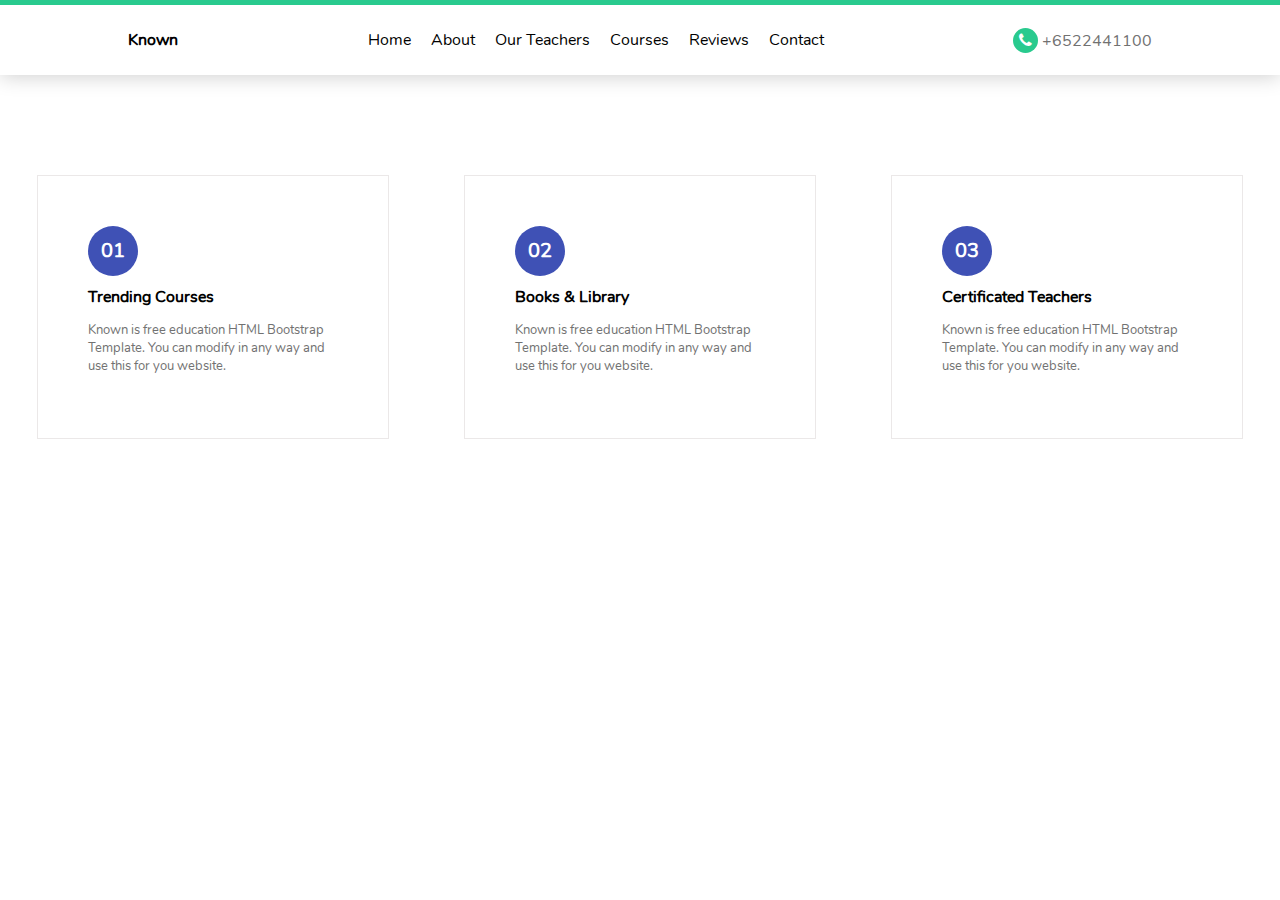
<file: 4.FIRST SITE - DURING COURSE/index.html>
<!DOCTYPE html>
<html lang="en">

<head>
    <meta charset="UTF-8">
    <meta name="viewport" content="width=device-width, initial-scale=1.0">
    <title>Document</title>
    <link rel="stylesheet" href="./style.css">
    <link rel="stylesheet" href="https://cdnjs.cloudflare.com/ajax/libs/font-awesome/4.7.0/css/font-awesome.min.css">
</head>

<body>
    <header>
        <a href="./" class="logo">Known</a>

        <nav>
            <ul>
                <li><a>Home</a></li>
                <li><a>About</a></li>
                <li><a>Our Teachers</a></li>
                <li><a>Courses</a></li>
                <li><a>Reviews</a></li>
                <li><a>Contact</a></li>
            </ul>
        </nav>

        <div class="phone-number">
            <span class="fa fa-phone"></span>
            <a href="tel:+6522441100">+6522441100</a>
        </div>

    </header>

    <main>
        <section class="container">
            <div class="box">
                <div class="number">01</div>
                <h4>Trending Courses</h4>
                <p>Known is free education HTML Bootstrap Template. You can modify in any way and use this for you
                    website.</p>
            </div>

            <div class="box">
                <div class="number">02</div>
                <h4>Books & Library</h4>
                <p>Known is free education HTML Bootstrap Template. You can modify in any way and use this for you
                    website.</p>
            </div>

            <div class="box">
                <div class="number">03</div>
                <h4>Certificated Teachers</h4>
                <p>Known is free education HTML Bootstrap Template. You can modify in any way and use this for you
                    website.</p>
            </div>
        </section>
    </main>
</body>

</html>
</file>
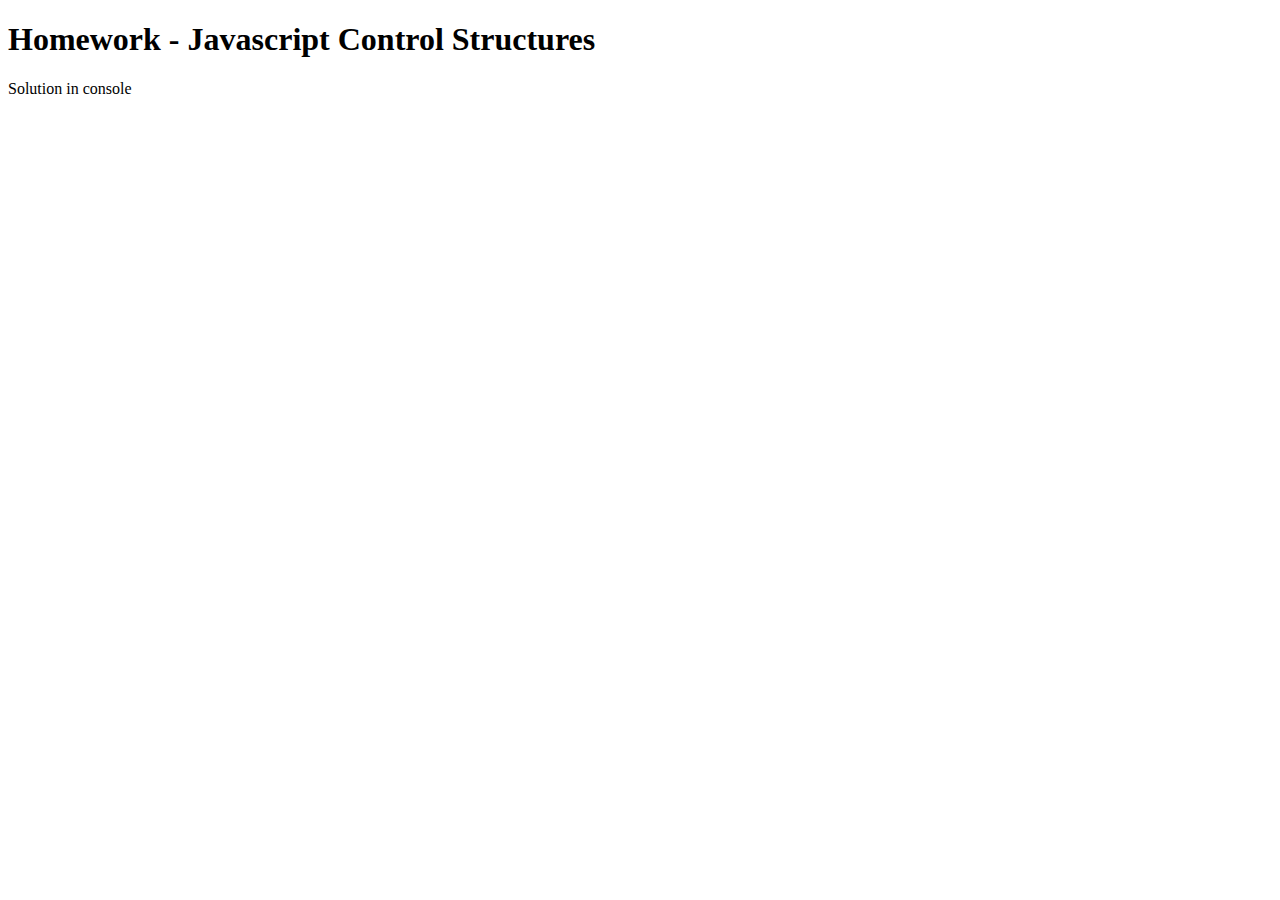
<file: 6.Javascript Control Structures/index.html>
<!DOCTYPE html>
<html lang="en">

<head>
    <title>Homework - Javascript Control Structures</title>
</head>

<body>
    <h1>Homework - Javascript Control Structures</h1>
    <p>Solution in console</p>
    <script src="script.js"></script>
</body>

</html>
</file>
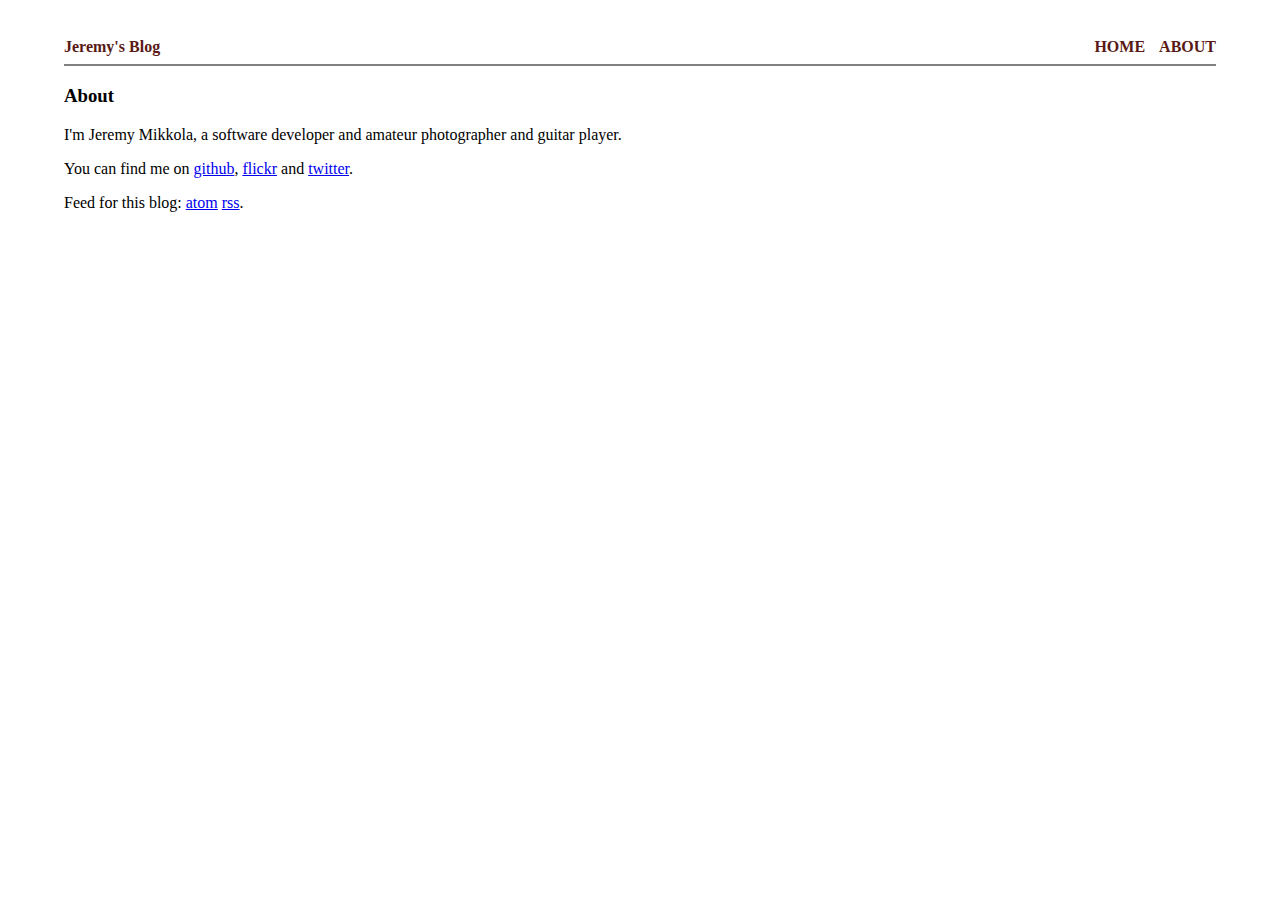
<file: 1.HTML/about.html>
<!DOCTYPE html>
<html lang="en" font="Times New Roman">

<head>
    <title>Jeremy's Blog</title>
</head>

<body style="margin-top: 3%; margin-left: 5%; margin-right: 5%; margin-bottom: 3%;">
    <header style="color:#591a15;">
        <b style="text-align: left;">Jeremy's Blog</b>
        <span style="float: right;">
            <a href="./home.html" style="text-decoration: none; color: inherit; font-weight: bold;">HOME</a>
            <a href="./about.html"
                style=" text-decoration: none; color: inherit; font-weight: bold; margin-left: 10px;">ABOUT</a>
        </span>
        <hr style="border-style: solid;">
    </header>

    <h3>About</h3>

    <p>I'm Jeremy Mikkola, a software developer and amateur photographer and guitar player.</p>
    <p>
        You can find me on <a href="https://github.com/">github</a>, <a href="https://www.flickr.com/">flickr</a>
        and <a href="https://twitter.com/">twitter</a>.
    </p>
    <p>Feed for this blog: <a href="https://atom.io/">atom</a> <a href="https://rss.com/">rss</a>.</p>
</body>

</html>
</file>
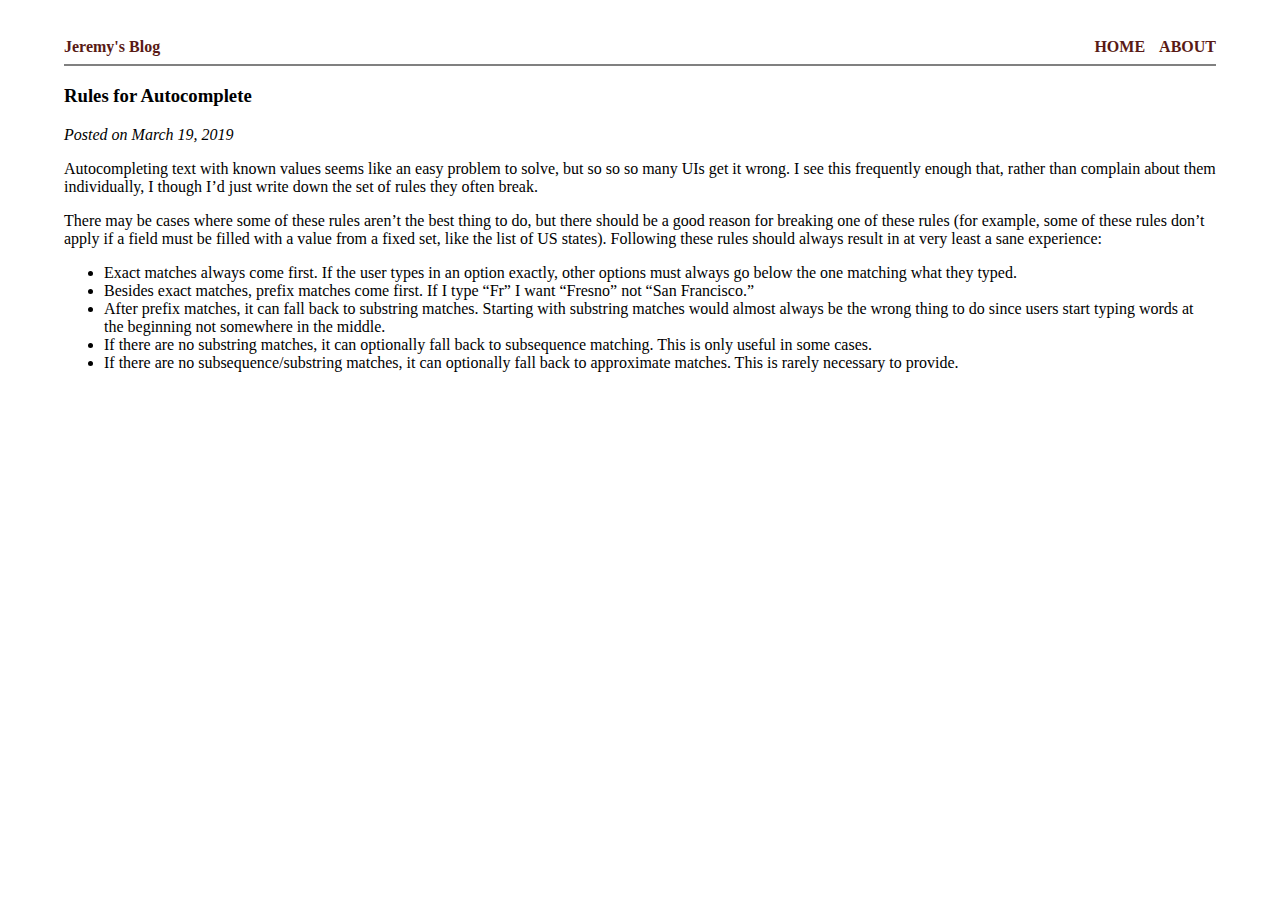
<file: 1.HTML/article.html>
<!DOCTYPE html>
<html lang="en" font="Times New Roman">

<head>
    <title>Jeremy's Blog</title>
</head>

<body style="margin-top: 3%; margin-left: 5%; margin-right: 5%; margin-bottom: 3%;">
    <header style="color:#591a15;">
        <b style="text-align: left;">Jeremy's Blog</b>
        <span style="float: right;">
            <a href="./home.html" style="text-decoration: none; color: inherit; font-weight: bold;">HOME</a>
            <a href="./about.html"
                style=" text-decoration: none; color: inherit; font-weight: bold; margin-left: 10px;">ABOUT</a>
        </span>
        <hr style="border-style: solid;">
    </header>

    <h3>Rules for Autocomplete</h3>

    <i>Posted on March 19, 2019</i>

    <p>
        Autocompleting text with known values seems like an easy problem to solve, but so so so many UIs get it wrong. I
        see this frequently enough that, rather than complain about them individually, I though I’d just write down the
        set of rules they often break.</p>
    <p>
        There may be cases where some of these rules aren’t the best thing to do, but there should be a good reason for
        breaking one of these rules (for example, some of these rules don’t apply if a field must be filled with a value
        from a fixed set, like the list of US states). Following these rules should always result in at very least a
        sane experience:
    </p>

    <ul>
        <li>
            Exact matches always come first. If the user types in an option exactly, other options must always go below
            the one matching what they typed.
        </li>

        <li>
            Besides exact matches, prefix matches come first. If I type “Fr” I want “Fresno” not “San Francisco.”
        </li>

        <li>
            After prefix matches, it can fall back to substring matches. Starting with substring matches would almost
            always be the wrong thing to do since users start typing words at the beginning not somewhere in the middle.
        </li>

        <li>
            If there are no substring matches, it can optionally fall back to subsequence matching. This is only useful
            in some cases.
        </li>

        <li>
            If there are no subsequence/substring matches, it can optionally fall back to approximate matches. This is
            rarely necessary to provide.
        </li>
    </ul>

</body>

</html>
</file>
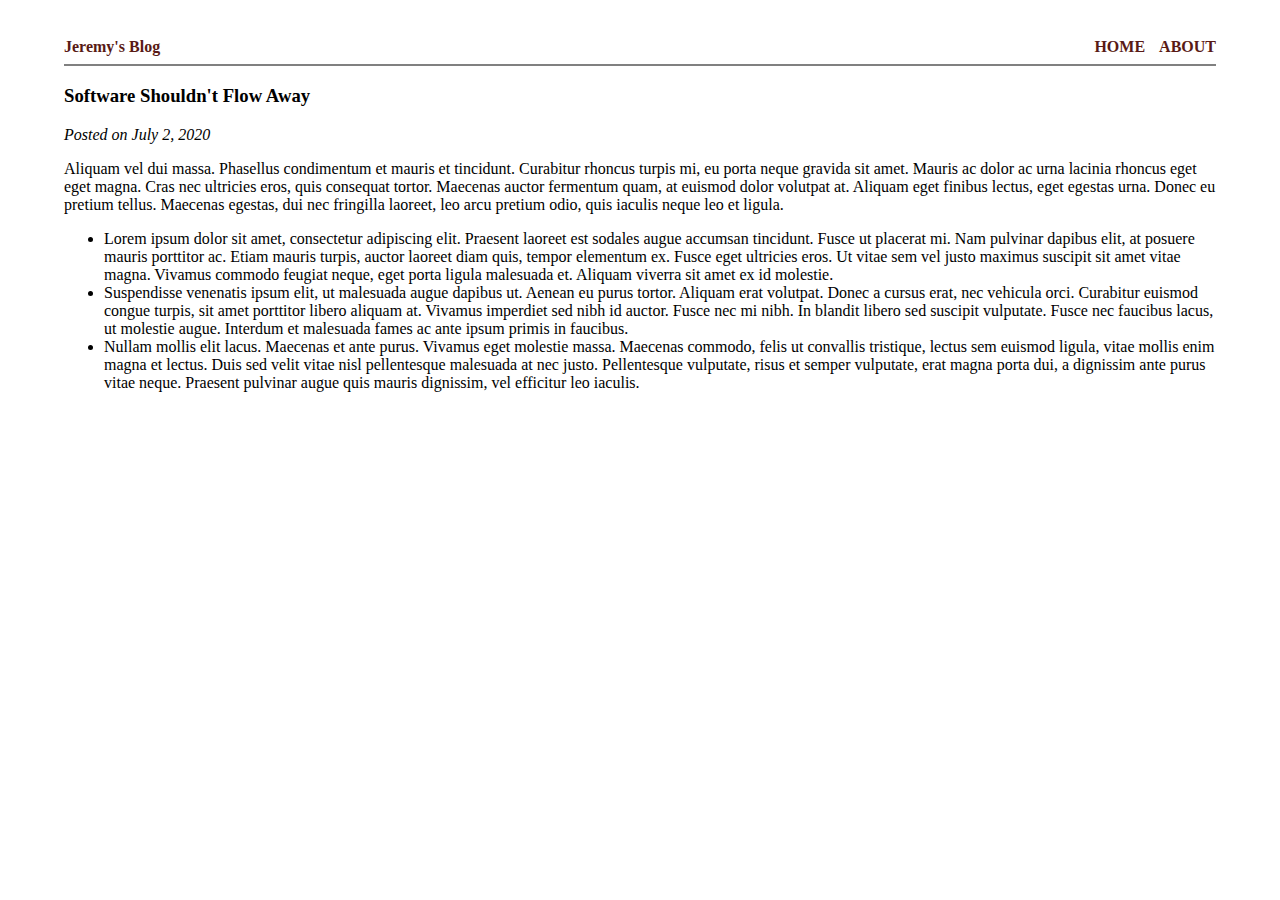
<file: 1.HTML/article2.html>
<!DOCTYPE html>
<html lang="en" font="Times New Roman">

<head>
    <title>Jeremy's Blog</title>
</head>

<body style="margin-top: 3%; margin-left: 5%; margin-right: 5%; margin-bottom: 3%;">
    <header style="color:#591a15;">
        <b style="text-align: left;">Jeremy's Blog</b>
        <span style="float: right;">
            <a href="./home.html" style="text-decoration: none; color: inherit; font-weight: bold;">HOME</a>
            <a href="./about.html"
                style=" text-decoration: none; color: inherit; font-weight: bold; margin-left: 10px;">ABOUT</a>
        </span>
        <hr style="border-style: solid;">
    </header>

    <h3>Software Shouldn't Flow Away</h3>

    <i>Posted on July 2, 2020</i>

    <p>
        Aliquam vel dui massa. Phasellus condimentum et mauris et tincidunt. Curabitur rhoncus turpis mi, eu porta neque
        gravida sit amet. Mauris ac dolor ac urna lacinia rhoncus eget eget magna. Cras nec ultricies eros, quis
        consequat tortor. Maecenas auctor fermentum quam, at euismod dolor volutpat at. Aliquam eget finibus lectus,
        eget egestas urna. Donec eu pretium tellus. Maecenas egestas, dui nec fringilla laoreet, leo arcu pretium odio,
        quis iaculis neque leo et ligula.
    </p>


    <ul>
        <li>
            Lorem ipsum dolor sit amet, consectetur adipiscing elit. Praesent laoreet est sodales augue accumsan
            tincidunt. Fusce ut placerat mi. Nam pulvinar dapibus elit, at posuere mauris porttitor ac. Etiam mauris
            turpis, auctor laoreet diam quis, tempor elementum ex. Fusce eget ultricies eros. Ut vitae sem vel justo
            maximus suscipit sit amet vitae magna. Vivamus commodo feugiat neque, eget porta ligula malesuada et.
            Aliquam viverra sit amet ex id molestie.
        </li>

        <li>
            Suspendisse venenatis ipsum elit, ut malesuada augue dapibus ut. Aenean eu purus tortor. Aliquam erat
            volutpat. Donec a cursus erat, nec vehicula orci. Curabitur euismod congue turpis, sit amet porttitor libero
            aliquam at. Vivamus imperdiet sed nibh id auctor. Fusce nec mi nibh. In blandit libero sed suscipit
            vulputate. Fusce nec faucibus lacus, ut molestie augue. Interdum et malesuada fames ac ante ipsum primis in
            faucibus.
        </li>

        <li>
            Nullam mollis elit lacus. Maecenas et ante purus. Vivamus eget molestie massa. Maecenas commodo, felis ut
            convallis tristique, lectus sem euismod ligula, vitae mollis enim magna et lectus. Duis sed velit vitae nisl
            pellentesque malesuada at nec justo. Pellentesque vulputate, risus et semper vulputate, erat magna porta
            dui, a dignissim ante purus vitae neque. Praesent pulvinar augue quis mauris dignissim, vel efficitur leo
            iaculis.
        </li>
    </ul>

</body>

</html>
</file>
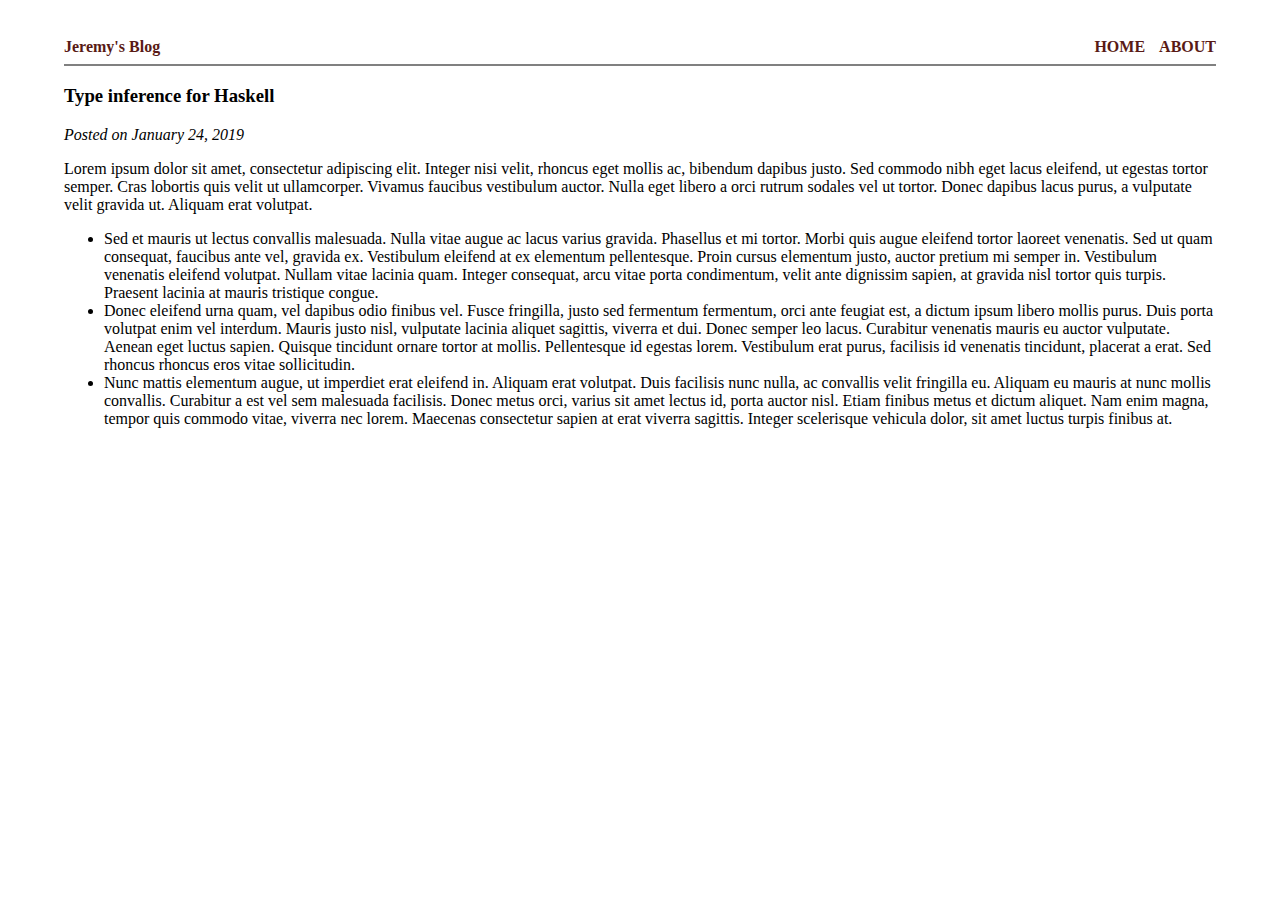
<file: 1.HTML/article3.html>
<!DOCTYPE html>
<html lang="en" font="Times New Roman">

<head>
    <title>Jeremy's Blog</title>
</head>

<body style="margin-top: 3%; margin-left: 5%; margin-right: 5%; margin-bottom: 3%;">
    <header style="color:#591a15;">
        <b style="text-align: left;">Jeremy's Blog</b>
        <span style="float: right;">
            <a href="./home.html" style="text-decoration: none; color: inherit; font-weight: bold;">HOME</a>
            <a href="./about.html"
                style=" text-decoration: none; color: inherit; font-weight: bold; margin-left: 10px;">ABOUT</a>
        </span>
        <hr style="border-style: solid;">
    </header>

    <h3>Type inference for Haskell</h3>

    <i>Posted on January 24, 2019</i>

    <p>
        Lorem ipsum dolor sit amet, consectetur adipiscing elit. Integer nisi velit, rhoncus eget mollis ac, bibendum
        dapibus justo. Sed commodo nibh eget lacus eleifend, ut egestas tortor semper. Cras lobortis quis velit ut
        ullamcorper. Vivamus faucibus vestibulum auctor. Nulla eget libero a orci rutrum sodales vel ut tortor. Donec
        dapibus lacus purus, a vulputate velit gravida ut. Aliquam erat volutpat.
    </p>

    <ul>
        <li>
            Sed et mauris ut lectus convallis malesuada. Nulla vitae augue ac lacus varius gravida. Phasellus et mi
            tortor. Morbi quis augue eleifend tortor laoreet venenatis. Sed ut quam consequat, faucibus ante vel,
            gravida ex. Vestibulum eleifend at ex elementum pellentesque. Proin cursus elementum justo, auctor pretium
            mi semper in. Vestibulum venenatis eleifend volutpat. Nullam vitae lacinia quam. Integer consequat, arcu
            vitae porta condimentum, velit ante dignissim sapien, at gravida nisl tortor quis turpis. Praesent lacinia
            at mauris tristique congue.
        </li>

        <li>
            Donec eleifend urna quam, vel dapibus odio finibus vel. Fusce fringilla, justo sed fermentum fermentum, orci
            ante feugiat est, a dictum ipsum libero mollis purus. Duis porta volutpat enim vel interdum. Mauris justo
            nisl, vulputate lacinia aliquet sagittis, viverra et dui. Donec semper leo lacus. Curabitur venenatis mauris
            eu auctor vulputate. Aenean eget luctus sapien. Quisque tincidunt ornare tortor at mollis. Pellentesque id
            egestas lorem. Vestibulum erat purus, facilisis id venenatis tincidunt, placerat a erat. Sed rhoncus rhoncus
            eros vitae sollicitudin.
        </li>

        <li>
            Nunc mattis elementum augue, ut imperdiet erat eleifend in. Aliquam erat volutpat. Duis facilisis nunc
            nulla, ac convallis velit fringilla eu. Aliquam eu mauris at nunc mollis convallis. Curabitur a est vel sem
            malesuada facilisis. Donec metus orci, varius sit amet lectus id, porta auctor nisl. Etiam finibus metus et
            dictum aliquet. Nam enim magna, tempor quis commodo vitae, viverra nec lorem. Maecenas consectetur sapien at
            erat viverra sagittis. Integer scelerisque vehicula dolor, sit amet luctus turpis finibus at.
        </li>
    </ul>

</body>

</html>
</file>
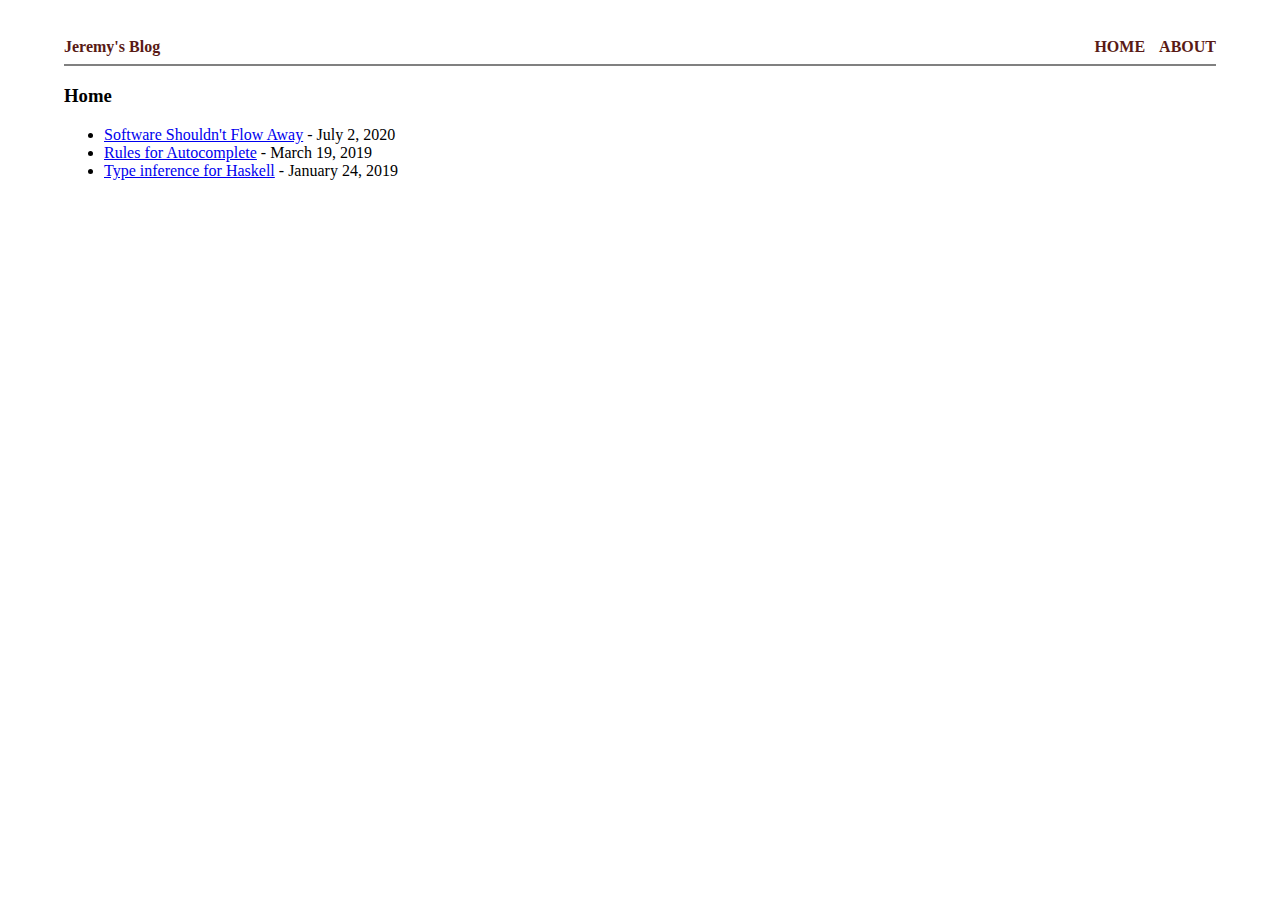
<file: 1.HTML/home.html>
<!DOCTYPE html>
<html lang="en" font="Times New Roman">

<head>
    <title>Jeremy's Blog</title>
</head>

<body style="margin-top: 3%; margin-left: 5%; margin-right: 5%; margin-bottom: 3%;">
    <header style="color:#591a15;">
        <b style="text-align: left;">Jeremy's Blog</b>
        <span style="float: right;">
            <a href="./home.html" style="text-decoration: none; color: inherit; font-weight: bold;">HOME</a>
            <a href="./about.html"
                style=" text-decoration: none; color: inherit; font-weight: bold; margin-left: 10px;">ABOUT</a>
        </span>
        <hr style="border-style: solid;">
    </header>

    <h3>Home</h3>

    <ul>
        <li> <a href="./article2.html">Software Shouldn't Flow Away</a> - July 2, 2020</li>
        <li> <a href="./article.html">Rules for Autocomplete</a> - March 19, 2019</li>
        <li> <a href="./article3.html">Type inference for Haskell</a> - January 24, 2019</li>
    </ul>

</body>

</html>
</file>
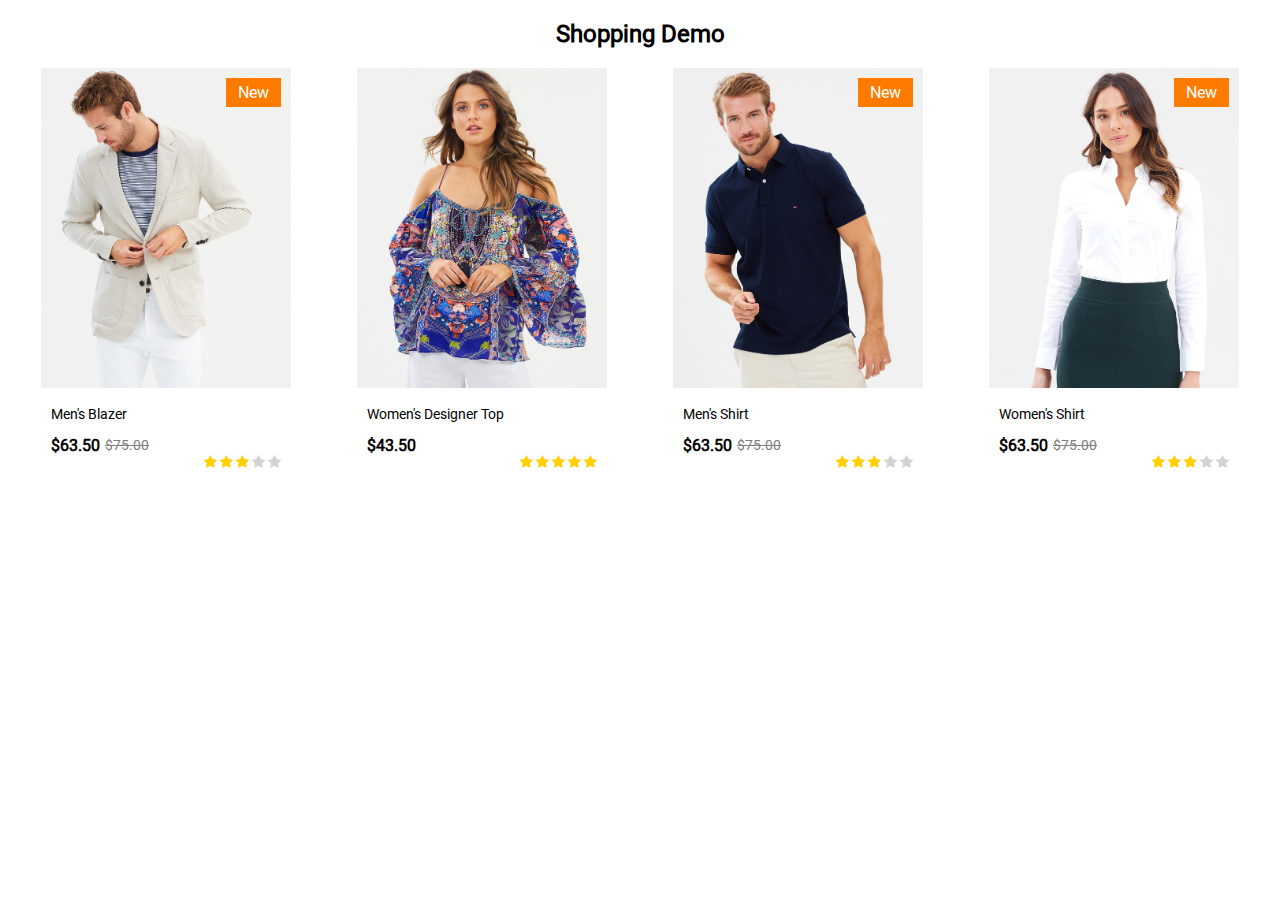
<file: 5.ONLINE SHOP/shop.html>
<!DOCTYPE html>
<html lang="en">

<head>
    <meta charset="UTF-8">
    <meta name="viewport" content="width=device-width, initial-scale=1.0">
    <title>Online Shop</title>
    <link rel="stylesheet" href="./shop.css">
    <link rel="stylesheet" href="https://cdnjs.cloudflare.com/ajax/libs/font-awesome/4.7.0/css/font-awesome.min.css">
</head>

<body>
    <header>
        <h2>Shopping Demo</h2>
    </header>

    <section>
        <div class="box">
            <img src="./img-1.jpg" alt="image1">
            <div class="new">New</div>
            <div class="info">
                <p class="clothType">Men's Blazer</p>
                <div class="pricerow">
                    <p class="price">$63.50</p>
                    <p class="priceoff">$75.00</p>
                </div>
                <ul class="stars">
                    <li class="fa fa-star"></li>
                    <li class="fa fa-star"></li>
                    <li class="fa fa-star"></li>
                    <li class="fa fa-star" id="s4"></li>
                    <li class="fa fa-star" id="s5"></li>
                </ul>
            </div>
        </div>

        <div class="box">
            <img src="./img-2.jpg" alt="image2">
            <div class="info">
                <p class="clothType">Women's Designer Top</p>
                <p class="price">$43.50</p>
                <ul class="stars">
                    <li class="fa fa-star"></li>
                    <li class="fa fa-star"></li>
                    <li class="fa fa-star"></li>
                    <li class="fa fa-star"></li>
                    <li class="fa fa-star"></li>
                </ul>
            </div>
        </div>

        <div class="box">
            <img src="./img-3.jpg" alt="image3">
            <div class="new">New</div>
            <div class="info">
                <p class="clothType">Men's Shirt</p>
                <div class="pricerow">
                    <p class="price">$63.50</p>
                    <p class="priceoff">$75.00</p>
                </div>
                <ul class="stars">
                    <li class="fa fa-star"></li>
                    <li class="fa fa-star"></li>
                    <li class="fa fa-star"></li>
                    <li class="fa fa-star" id="s4"></li>
                    <li class="fa fa-star" id="s5"></li>
                </ul>
            </div>
        </div>

        <div class="box">
            <img src="./img-4.jpg" alt="image4">
            <div class="new">New</div>
            <div class="info">
                <p class="clothType">Women's Shirt</p>
                <div class="pricerow">
                    <p class="price">$63.50</p>
                    <p class="priceoff">$75.00</p>
                </div>
                <ul class="stars">
                    <li class="fa fa-star"></li>
                    <li class="fa fa-star"></li>
                    <li class="fa fa-star"></li>
                    <li class="fa fa-star" id="s4"></li>
                    <li class="fa fa-star" id="s5"></li>
                </ul>
            </div>

        </div>
    </section>
</body>

</html>
</file>
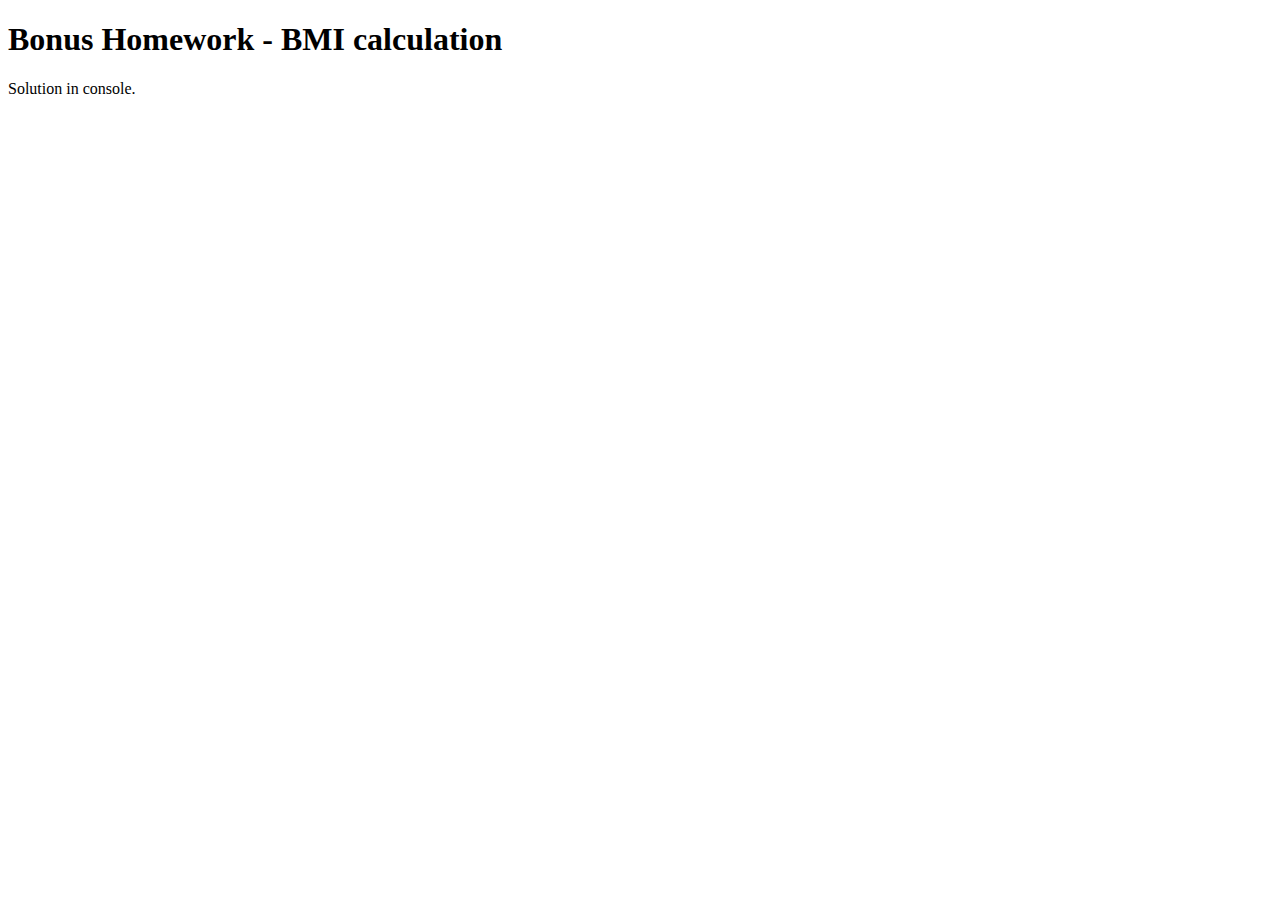
<file: 7.BMI Calculation - bonus/bmi.html>
<!DOCTYPE html>
<html lang="en">

<head>
    <meta charset="UTF-8">
    <meta name="viewport" content="width=device-width, initial-scale=1.0">
    <title>Bonus Homework - BMI calculation</title>
    <script src="./bmi.js"></script>
</head>

<body>
    <h1>Bonus Homework - BMI calculation</h1>
    <p>Solution in console.</p>
</body>

</html>
</file>
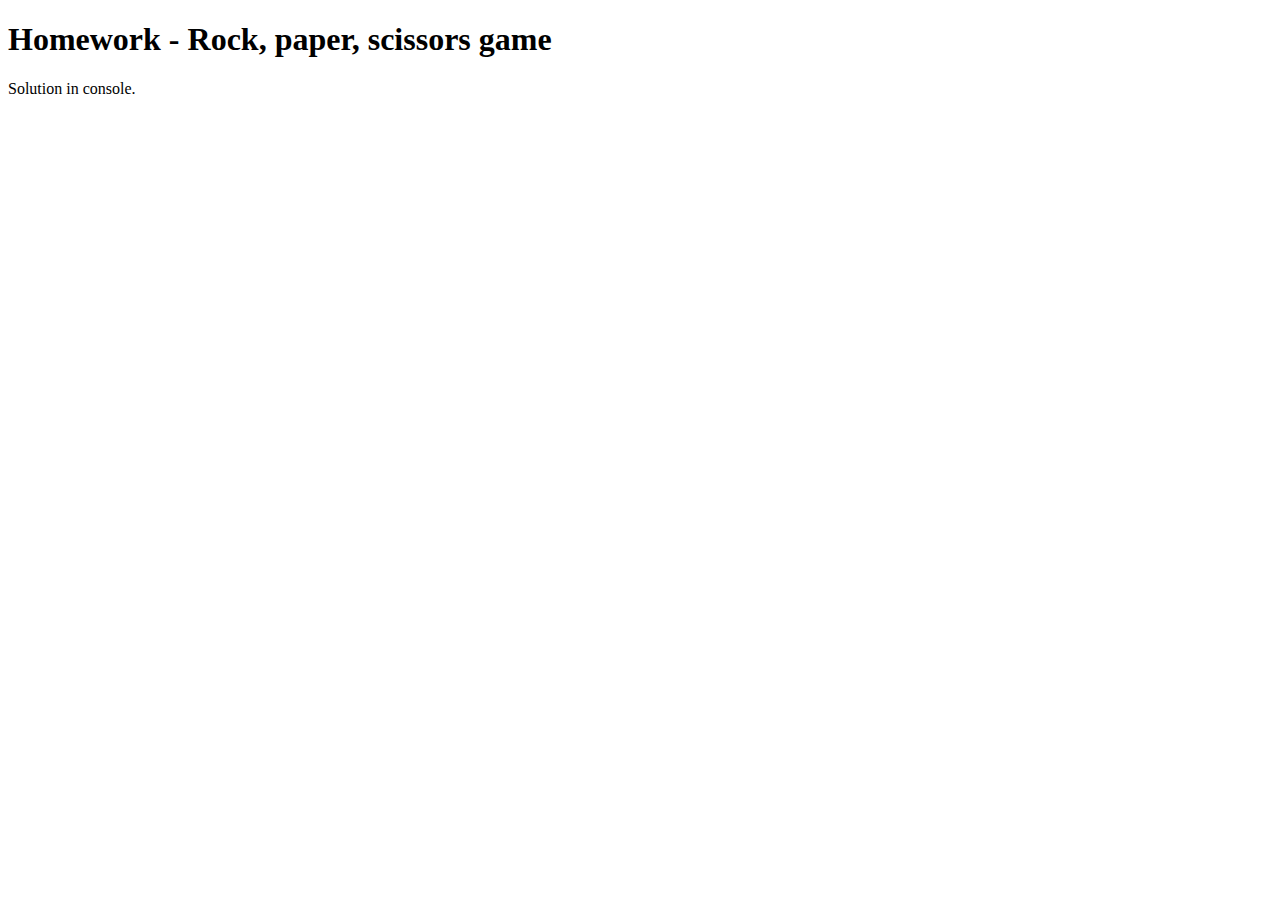
<file: 8.Rock, paper, scissors game/game.html>
<!DOCTYPE html>
<html lang="en">

<head>
    <meta charset="UTF-8">
    <meta name="viewport" content="width=device-width, initial-scale=1.0">
    <title>Homework - Rock, paper, scissors game</title>
    <script src="./game.js"></script>
</head>

<body>
    <h1>Homework - Rock, paper, scissors game</h1>
    <p>Solution in console.</p>
</body>

</html>
</file>
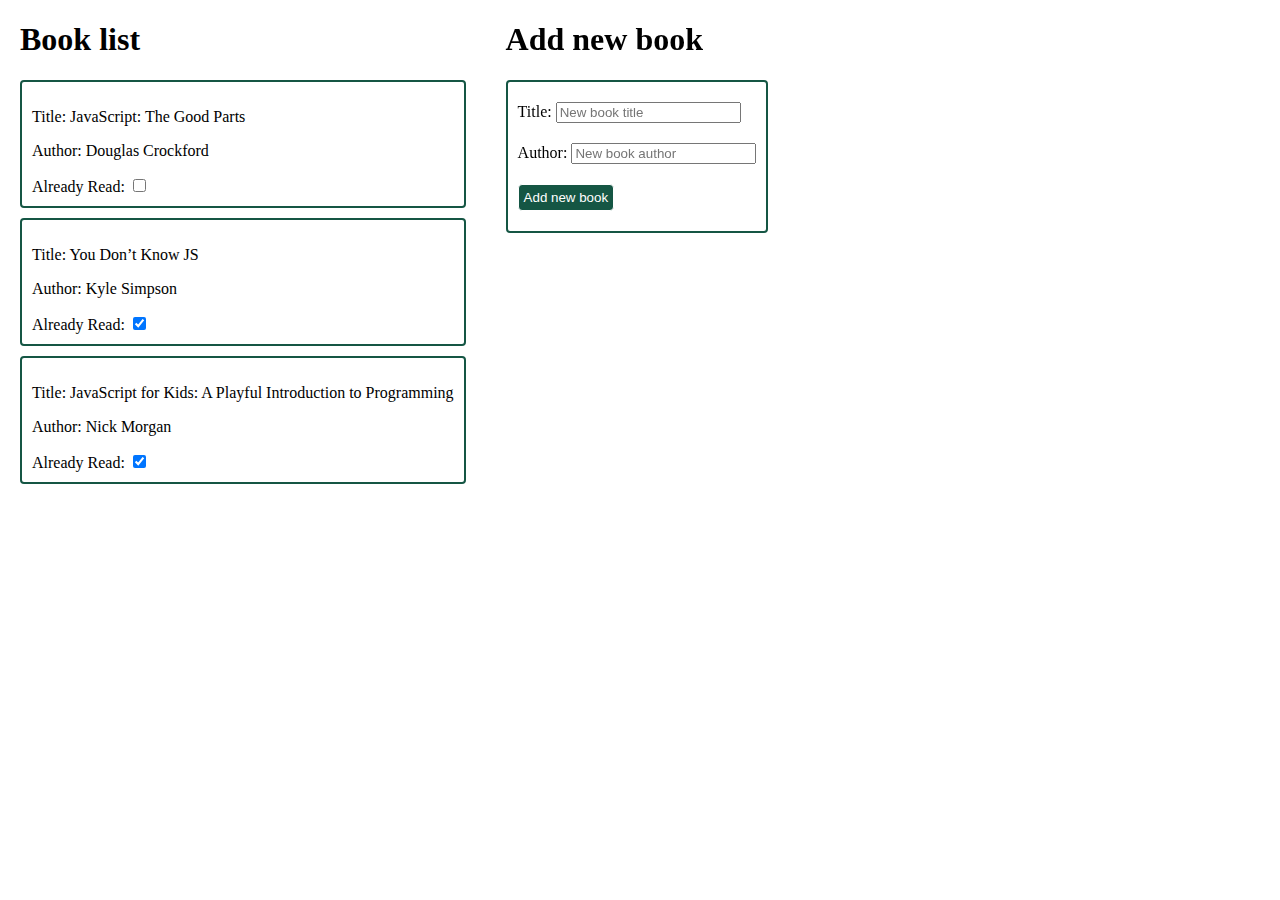
<file: 9. Book list validations/book-list.html>
<!DOCTYPE html>
<html>

<head>
    <meta charset="utf-8" />
    <title>Book List</title>
    <link rel="stylesheet" type="text/css" href="book-list.css">
</head>

<body>
    <div class="flex-container">
        <section id="bookList">
            <h1>Book list</h1>
        </section>

        <section>
            <div id="newBook" class="new-book">
                <h1>Add new book</h1>
                <form id="myForm">
                    <div>
                        <label for="bookTitle">Title:</label>
                        <input type="text" name="title" id="bookTitle" placeholder="New book title">
                    </div>

                    <div>
                        <label for="bookAuthor">Author:</label>
                        <input type="text" name="author" id="bookAuthor" placeholder="New book author">
                    </div>

                    <div class="buttons">
                        <button id="addNewBook" type="button">Add new book</button>
                    </div>

                    <p id="error">*Fields need to be completed first.</p>
                    <p id="error2">*Book already exists.</p>
                </form>

            </div>
        </section>
    </div>

    <script src="book-list.js"></script>

</body>

</html>
</file>
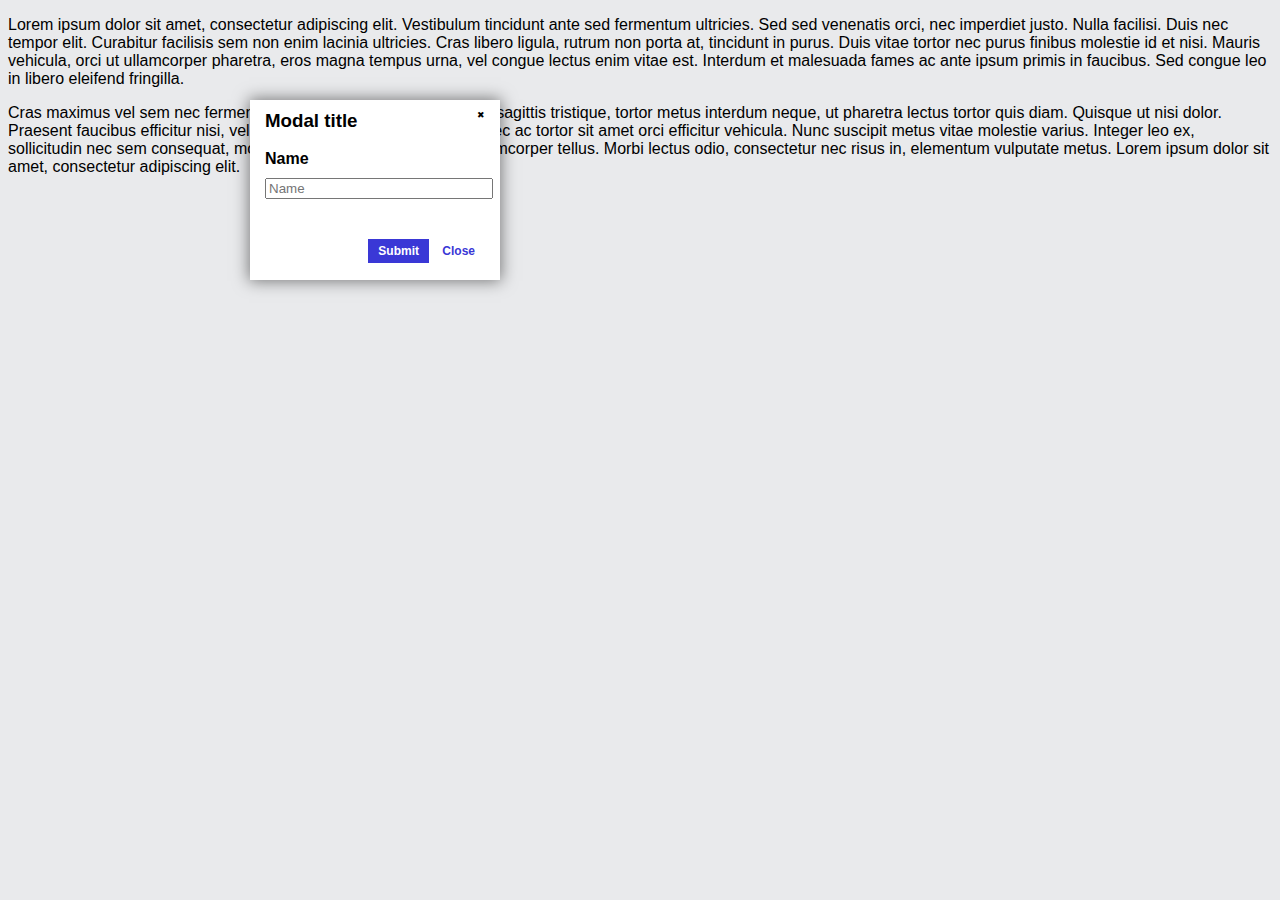
<file: 3.ADVANCED HTML - CSS/Modal/modal.html>
<!DOCTYPE html>
<html lang="en">

<head>
    <meta charset="UTF-8">
    <meta name="Modal">
    <title>Modal</title>
    <link rel="stylesheet" href="./modal.css">
</head>

<body>
    <p>
        Lorem ipsum dolor sit amet, consectetur adipiscing elit. Vestibulum tincidunt ante sed fermentum ultricies. Sed
        sed venenatis orci, nec imperdiet justo. Nulla facilisi. Duis nec tempor elit. Curabitur facilisis sem non enim
        lacinia ultricies. Cras libero ligula, rutrum non porta at, tincidunt in purus. Duis vitae tortor nec purus
        finibus molestie id et nisi. Mauris vehicula, orci ut ullamcorper pharetra, eros magna tempus urna, vel congue
        lectus enim vitae est. Interdum et malesuada fames ac ante ipsum primis in faucibus. Sed congue leo in libero
        eleifend fringilla.
    </p>

    <p>
        Cras maximus vel sem nec fermentum. Vestibulum ultricies, orci sed sagittis tristique, tortor metus interdum
        neque, ut pharetra lectus tortor quis diam. Quisque ut nisi dolor. Praesent faucibus efficitur nisi, vel posuere
        neque molestie sed. Donec ac tortor sit amet orci efficitur vehicula. Nunc suscipit metus vitae molestie varius.
        Integer leo ex, sollicitudin nec sem consequat, mollis pulvinar nisl. Duis sit amet ullamcorper tellus. Morbi
        lectus odio, consectetur nec risus in, elementum vulputate metus. Lorem ipsum dolor sit amet, consectetur
        adipiscing elit.
    </p>

    <div id="modalbox">
        <h3>Modal title</h3>
        <div id="cross">&#10006;</div>
        <form action="submit" id="form">
            <label for="name"> Name </label> <br>
            <input type="text" id="name" name="name" placeholder="Name">
        </form>
        <div id="bottomBt">
            <div id="submit">Submit</div>
            <div id="close">Close</div>
        </div>
    </div>

</body>

</html>
</file>
<file: 4.FIRST SITE - DURING COURSE/style.css>
@font-face {
    font-family: Nunito;
    src: url(./Nunito/Nunito-Regular.ttf);
}

body {
    margin:0;
    font-family: Nunito;
}

header {
    display: flex;
    justify-content: space-between;
    align-items: center;

    border-top: 5px solid #29CA8E;
    box-shadow: 0 1px 20px rgba(0, 0, 0, 0.2);
    height: 70px;
    padding: 0 10%;
    
}

ul {
    list-style: none;
    display: flex;
    margin: 0;
    padding: 0;
    
}

ul li {
    padding: 0px 10px;
    height: 70px;
    box-sizing: border-box;
}

ul li a {
    line-height: 70px;
}

ul li:hover {
    background: #29CA8E;
    color: white;
}

a {
    text-decoration: none;
}

.logo {
    color: black;
    font-weight: 600;
}

.phone-number a {
    color: #717171;
}

span.fa-phone {
    color: white;
    background-color: #29CA8E;
    width: 25px;
    height: 25px;
    border-radius: 50%;
    line-height: 25px;
    text-align: center;
}

.container {
    display: flex;
    justify-content: space-around;
    flex-wrap: wrap;
}

.box {
    width: 250px;
    border: 1px solid #ebe8e8;
    padding: 50px;
    margin: 100px 0;
}

.number {
    background-color: #3F51B5;
    color: white;
    border-radius: 50%;
    width: 50px;
    height: 50px;
    font-size: 20px;
    line-height: 50px;
    text-align: center;
    font-weight: 600;
}

h4 {
    margin: 10px 0;
}

.box p {
    font-size: 13px;
    color: #717171;
}
</file>
<file: 5.ONLINE SHOP/shop.css>
@font-face {
    font-family: Roboto;
    src: url(./Roboto/Roboto-Regular.ttf);
}

body {
    font-family: Roboto;
    margin-top: 0;
}

header {
    display: flex;
    align-items: center;
    justify-content: center;
}

h2 {
    font-weight: 600;
}

section {
    display: flex;
    flex-direction: row;
    justify-content: space-around;
}

.box {
    width: 250px;
    position: relative;
}

img {
    max-width: 100%;
    max-height: 100%;
}

.new {
    position: absolute;
    top: 10px;
    right: 10px;
    padding: 5px 12px;

    background-color: #ff7b00;
    color: white;
}

.info {
    margin: 10px;
}

.info .clothType {
    font-size: 14px;
}

.pricerow {
    display: flex;
    flex-direction: row;
    align-items: center;
    justify-content: baseline;

    margin: 0;
    padding: 0;
}
.pricerow .price {
    padding-right: 5px;
}

.price {
    padding: 0;
    margin: 0;

    font-weight: 600;
}

.priceoff {
    padding: 0;
    margin: 0;

    text-decoration: line-through;
    font-size: 14px;
    color: gray;
}

.stars {
    padding: 0;
    margin: 0;

    display: flex;
    align-items: center;
    justify-content: flex-end;
}

li.fa-star {
    padding-left: 3px;
    color: #ffd000;
    font-size: 14px;
}

#s4, #s5 {
    color: lightgray;
}
</file>
<file: 9. Book list validations/book-list.css>
body,
ul {
    margin: 0;
    padding: 0;
}

.flex-container {
    display: flex;
}

section {
    padding: 0 20px;
    position: relative;
    min-width: 200px;
}

li {
    list-style: none;
    border: 2px solid #155644;
    border-radius: 4px;
    padding: 10px;
    margin-bottom: 10px;
}

form div {
    padding: 10px 0;
}

.buttons {
    display: flex;
}

#addNewBook {
    outline: none;
    border: 1px solid white;
    border-radius: 4px;
    padding: 5px;
    color: white;
    background-color: #155644;
}

#resetBook {

    outline: none;
    border: 1px solid white;
    border-radius: 4px;
    padding: 5px;
    color: white;
    background-color: rgb(189, 19, 19);
    
}

.new-book {
    position: fixed;
    top: 0;
}

form {
    border: 2px solid #155644;
    border-radius: 4px;
    padding: 10px;
}

#error {
    display: none;

    font-weight: 600;
    color: red;
    margin: 1px;
}

#error2 {
    display: none;

    font-weight: 600;
    color: red;
    margin: 1px;
}
</file>
<file: 3.ADVANCED HTML - CSS/Modal/modal.css>
html {
    font-family: sans-serif;
    background-color: rgb(233, 234, 236);
}

#modalbox {
    position:absolute;
    top: 100px;
    left: 250px;
    height: 180px;
    width: 250px;
    background-color:white;
    z-index: 1;
    box-shadow: 0px 0px 15px 1px rgba(0, 0, 0, 0.5);
}

h3 {
    position: relative;
    margin: 10px 15px;
    float: left;
}

#cross {
    margin: 10px 15px;
    text-align: right;
    font-size: 9px;
}

form {
    margin: 30px 15px;
}

label[for="name"] {
    font-weight: bold;
}

input {
    margin-top: 10px;
    padding-right: 45px;
}

#bottomBt {
    float: right;
    margin: 10px 15px;
    font-weight: bold;
    font-size: 12px;
}

#submit {
    display: inline-block;
    background-color:#3a38d6;
    color:white;
    padding: 5px 10px;

}

#close {
    display: inline-block;
    color:#3a38d6;
    padding: 5px 10px;
}
</file>
